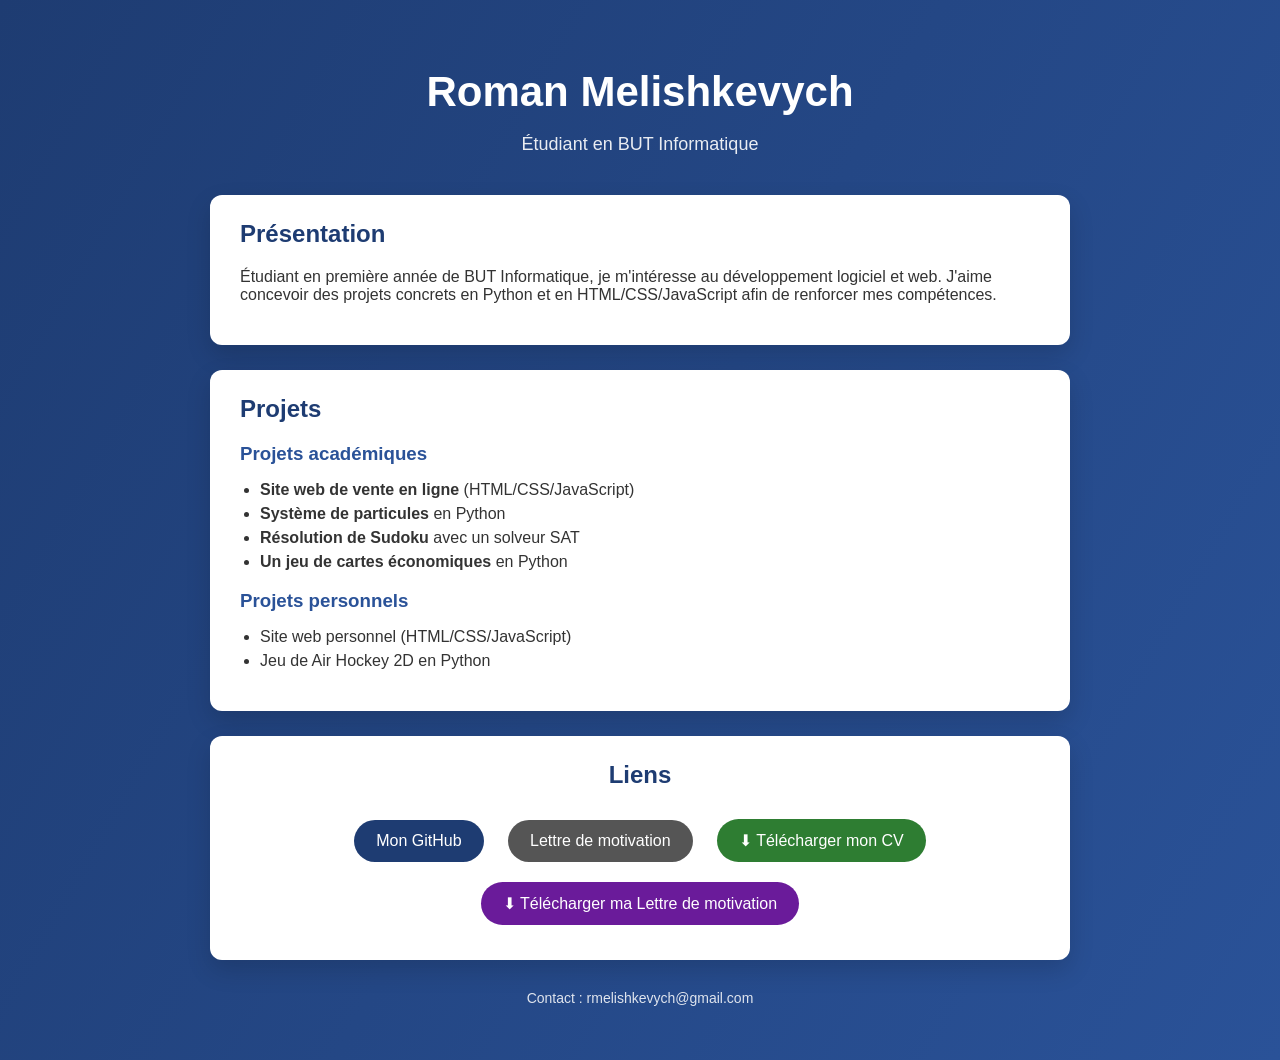
<file: index.html>
<!DOCTYPE html>
<html lang="fr">
<head>
    <meta charset="UTF-8">
    <title>Roman Melishkevych - CV</title>
    <link rel="stylesheet" href="style.css">
</head>
<body>
<div class="container">
    <header>
        <h1>Roman Melishkevych</h1>
        <p>Étudiant en BUT Informatique</p>
    </header>
    <section id="presentation" class="card">
        <h2>Présentation</h2>
        <p>
            Étudiant en première année de BUT Informatique, je m'intéresse au
            développement logiciel et web. J'aime concevoir des projets concrets
            en Python et en HTML/CSS/JavaScript afin de renforcer mes compétences.
        </p>
    </section>
    <section id="projets" class="card">
        <h2>Projets</h2>
        <h3>Projets académiques</h3>
        <ul>
            <li><strong>Site web de vente en ligne</strong> (HTML/CSS/JavaScript)</li>
            <li><strong>Système de particules</strong> en Python</li>
            <li><strong>Résolution de Sudoku</strong> avec un solveur SAT</li>
            <li><strong>Un jeu de cartes économiques</strong> en Python</li>
        </ul>
        <h3>Projets personnels</h3>
        <ul>
            <li>Site web personnel (HTML/CSS/JavaScript)</li>
            <li>Jeu de Air Hockey 2D en Python</li>
        </ul>
    </section>
    <section id="liens" class="card center">
        <h2>Liens</h2>
        <a href="https://github.com/meriqq/projet_particule" target="_blank" class="btn">
            Mon GitHub
        </a>
        <a href="lettre.html" target="_blank" class="btn secondary">
            Lettre de motivation
        </a>
        <a href="cv.pdf" download="Roman_Melishkevych_CV.pdf" class="btn download">
            ⬇ Télécharger mon CV
        </a>
        <a href="lettre_motivation.odt" download="Roman_Melishkevych_Lettre.odt" class="btn download secondary">
            ⬇ Télécharger ma Lettre de motivation
        </a>
    </section>
    <footer>
        <p>Contact : rmelishkevych@gmail.com</p>
    </footer>
</div>
</body>
</html>
</file>
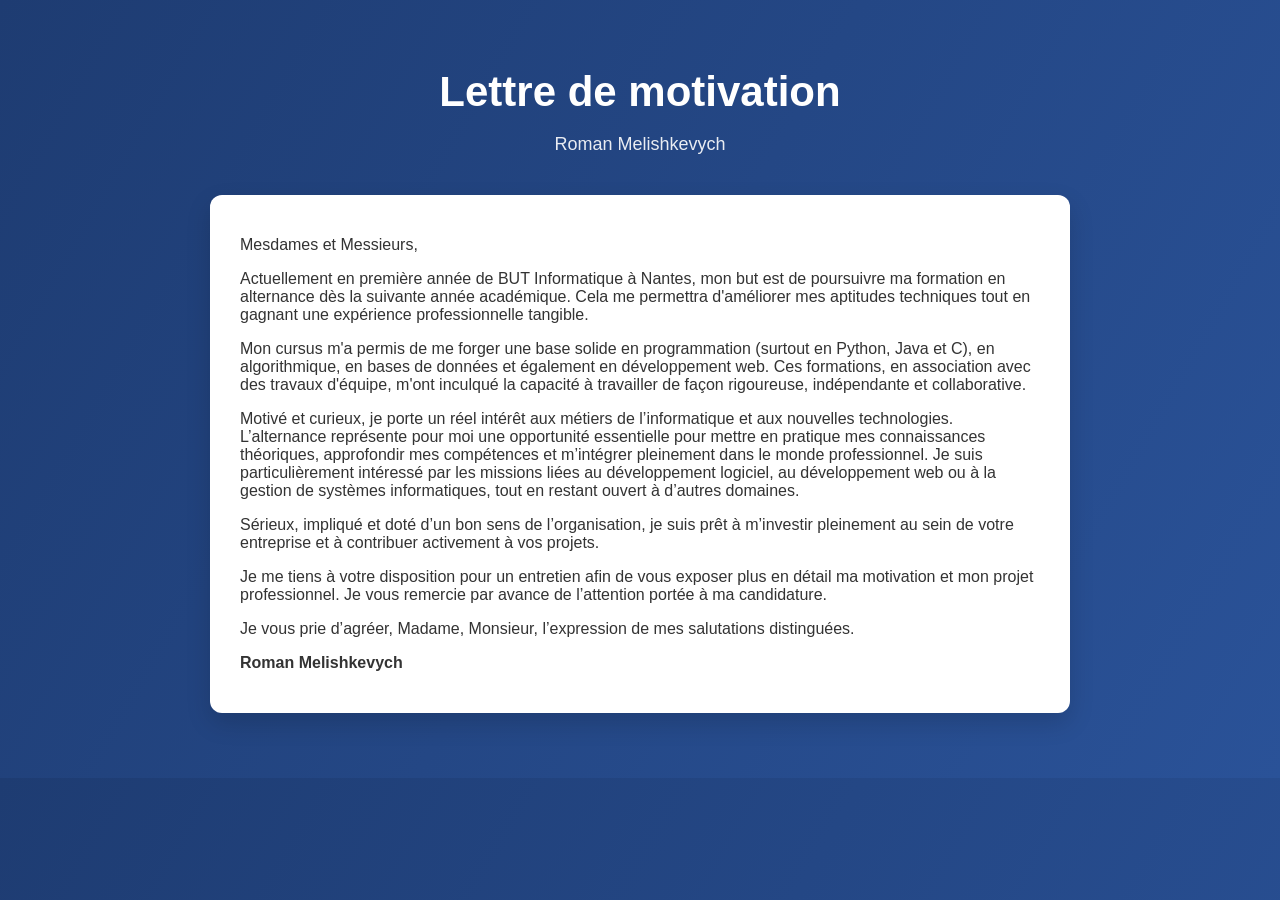
<file: lettre.html>
<!DOCTYPE html>
<html lang="fr">
<head>
    <meta charset="UTF-8">
    <title>Lettre de motivation - Roman Melishkevych</title>
    <link rel="stylesheet" href="style.css">
</head>
<body>

<div class="container">

    <header>
        <h1>Lettre de motivation</h1>
        <p>Roman Melishkevych</p>
    </header>

    <section class="card">

        <p>Mesdames et Messieurs,</p>

        <p>
            Actuellement en première année de BUT Informatique à Nantes, mon but
            est de poursuivre ma formation en alternance dès la suivante année
            académique. Cela me permettra d'améliorer mes aptitudes techniques
            tout en gagnant une expérience professionnelle tangible.
        </p>

        <p>
            Mon cursus m'a permis de me forger une base solide en programmation
            (surtout en Python, Java et C), en algorithmique, en bases de données
            et également en développement web. Ces formations, en association
            avec des travaux d'équipe, m'ont inculqué la capacité à travailler
            de façon rigoureuse, indépendante et collaborative.
        </p>

        <p>
            Motivé et curieux, je porte un réel intérêt aux métiers de
            l’informatique et aux nouvelles technologies. L’alternance représente
            pour moi une opportunité essentielle pour mettre en pratique mes
            connaissances théoriques, approfondir mes compétences et m’intégrer
            pleinement dans le monde professionnel. Je suis particulièrement
            intéressé par les missions liées au développement logiciel, au
            développement web ou à la gestion de systèmes informatiques, tout en
            restant ouvert à d’autres domaines.
        </p>

        <p>
            Sérieux, impliqué et doté d’un bon sens de l’organisation, je suis
            prêt à m’investir pleinement au sein de votre entreprise et à
            contribuer activement à vos projets.
        </p>

        <p>
            Je me tiens à votre disposition pour un entretien afin de vous
            exposer plus en détail ma motivation et mon projet professionnel.
            Je vous remercie par avance de l’attention portée à ma candidature.
        </p>

        <p>
            Je vous prie d’agréer, Madame, Monsieur, l’expression de mes
            salutations distinguées.
        </p>

        <p><strong>Roman Melishkevych</strong></p>

      

    </section>

</div>

</body>
</html>
</file>
<file: style.css>
* {
    box-sizing: border-box;
}

body {
    margin: 0;
    font-family: 'Segoe UI', Arial, sans-serif;
    background: linear-gradient(120deg, #1e3c72, #2a5298);
    color: #333;
}

/* Conteneur principal */
.container {
    max-width: 900px;
    margin: auto;
    padding: 40px 20px;
}

/* Header */
header {
    text-align: center;
    color: white;
    margin-bottom: 40px;
}

header h1 {
    font-size: 42px;
    margin-bottom: 10px;
}

header p {
    font-size: 18px;
    opacity: 0.9;
}

/* Cartes */
.card {
    background: white;
    padding: 25px 30px;
    margin-bottom: 25px;
    border-radius: 12px;
    box-shadow: 0 10px 25px rgba(0, 0, 0, 0.15);
    animation: fadeIn 0.8s ease;
}

@keyframes fadeIn {
    from {
        opacity: 0;
        transform: translateY(10px);
    }
    to {
        opacity: 1;
        transform: translateY(0);
    }
}

h2 {
    margin-top: 0;
    color: #1e3c72;
}

h3 {
    margin-bottom: 8px;
    color: #2a5298;
}

ul {
    padding-left: 20px;
}

li {
    margin-bottom: 6px;
}

/* Boutons */
.center {
    text-align: center;
}

.btn {
    display: inline-block;
    margin: 10px;
    padding: 12px 22px;
    background: #1e3c72;
    color: white;
    text-decoration: none;
    border-radius: 30px;
    font-weight: 500;
    transition: all 0.3s ease;
}

.btn:hover {
    background: #2a5298;
    transform: scale(1.05);
}

.btn.secondary {
    background: #555;
}

.btn.secondary:hover {
    background: #333;
}

.btn.download {
    background: #2e7d32;
}

.btn.download:hover {
    background: #388e3c;
}

.btn.download.secondary {
    background: #6a1b9a;
}

.btn.download.secondary:hover {
    background: #7b1fa2;
}

/* Footer */
footer {
    text-align: center;
    color: white;
    margin-top: 30px;
    opacity: 0.85;
    font-size: 14px;
}

.btn.download { background: #2e7d32; }
.btn.download:hover { background: #388e3c; }
.btn.download.secondary { background: #6a1b9a; }
.btn.download.secondary:hover { background: #7b1fa2; }
</file>
